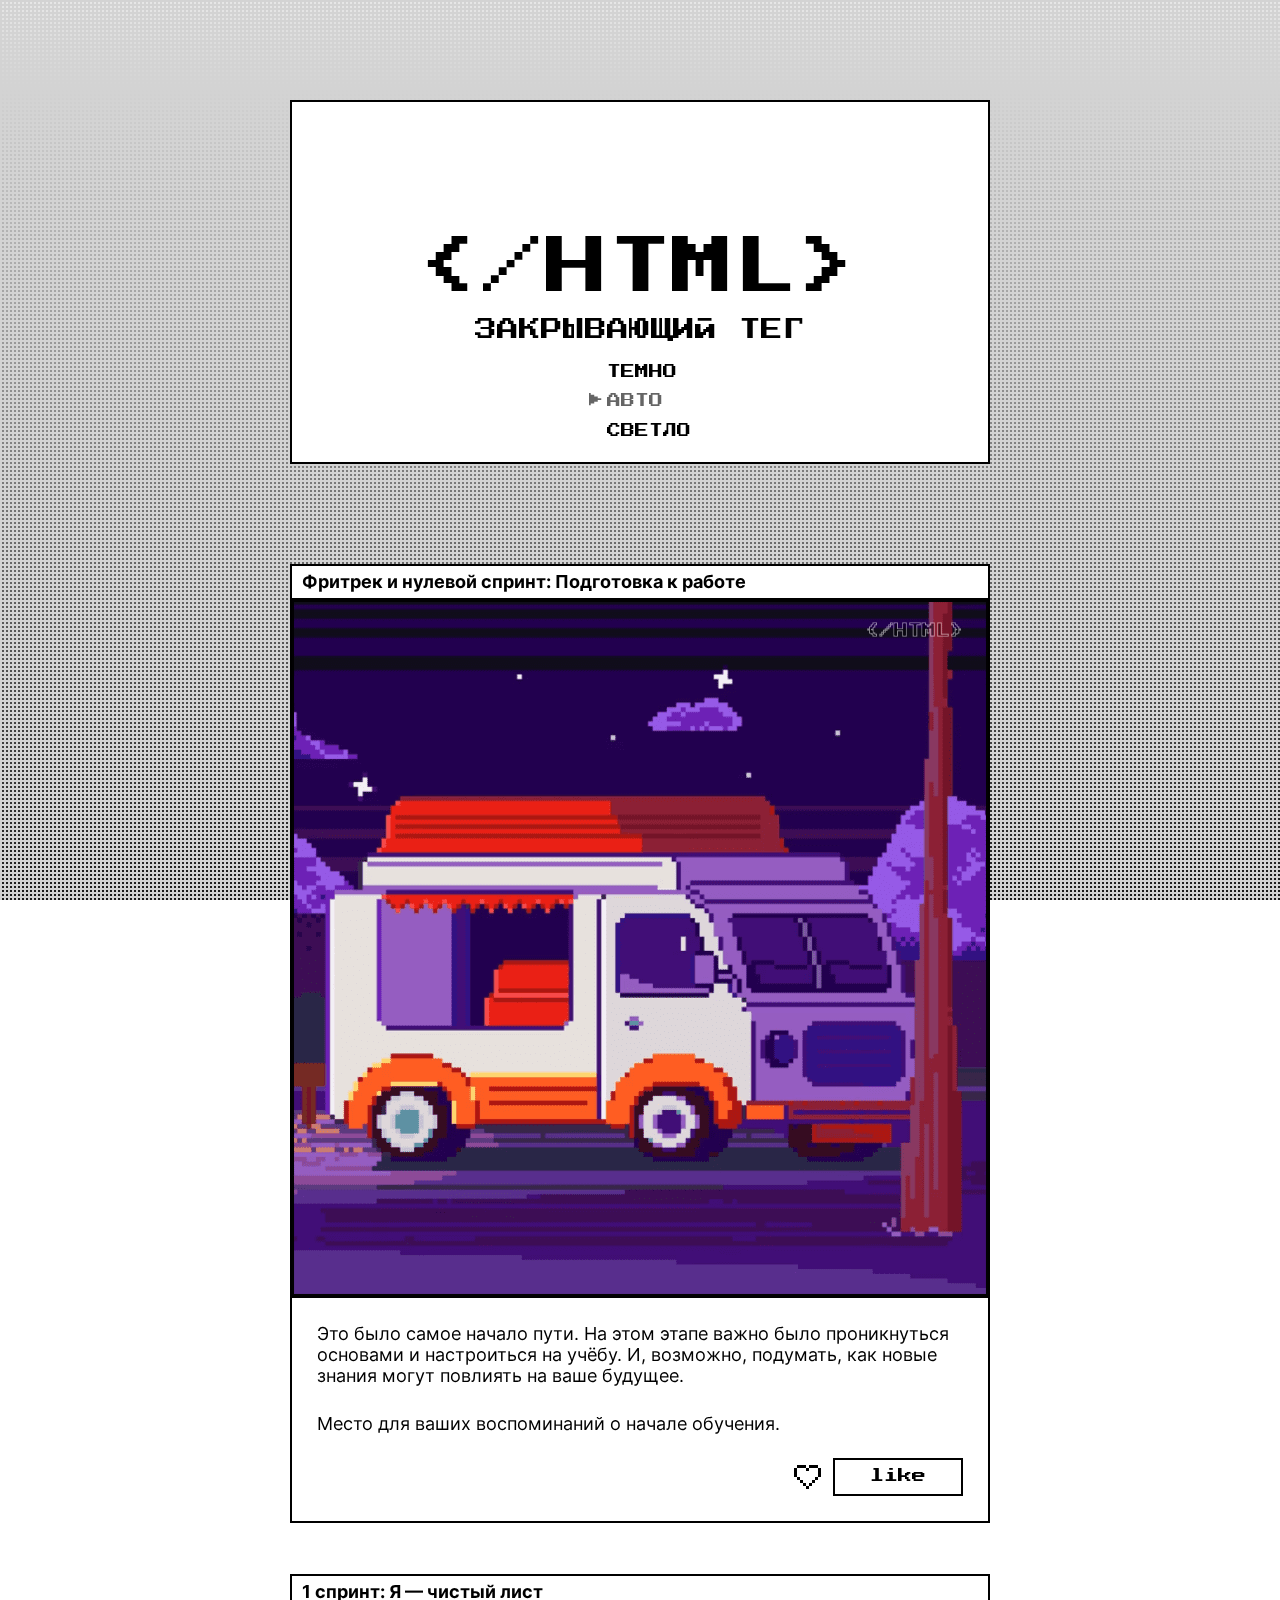
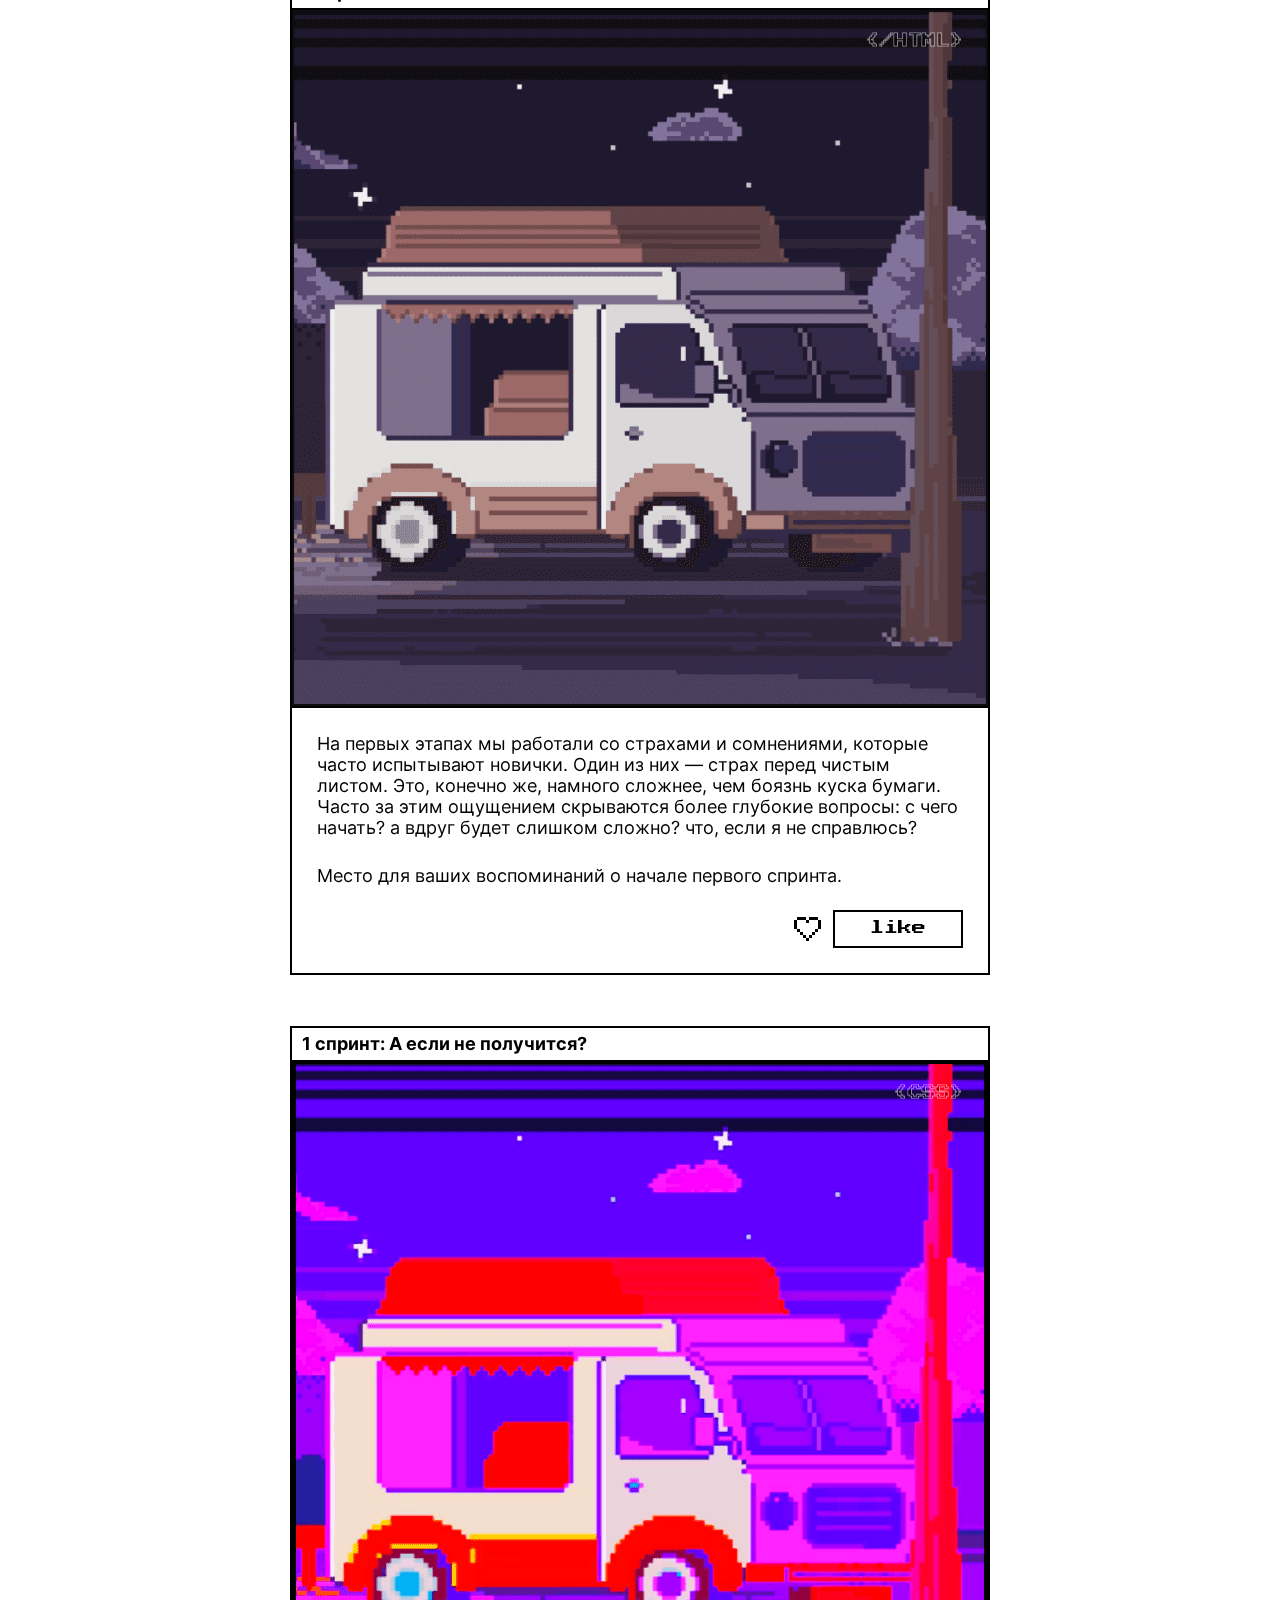
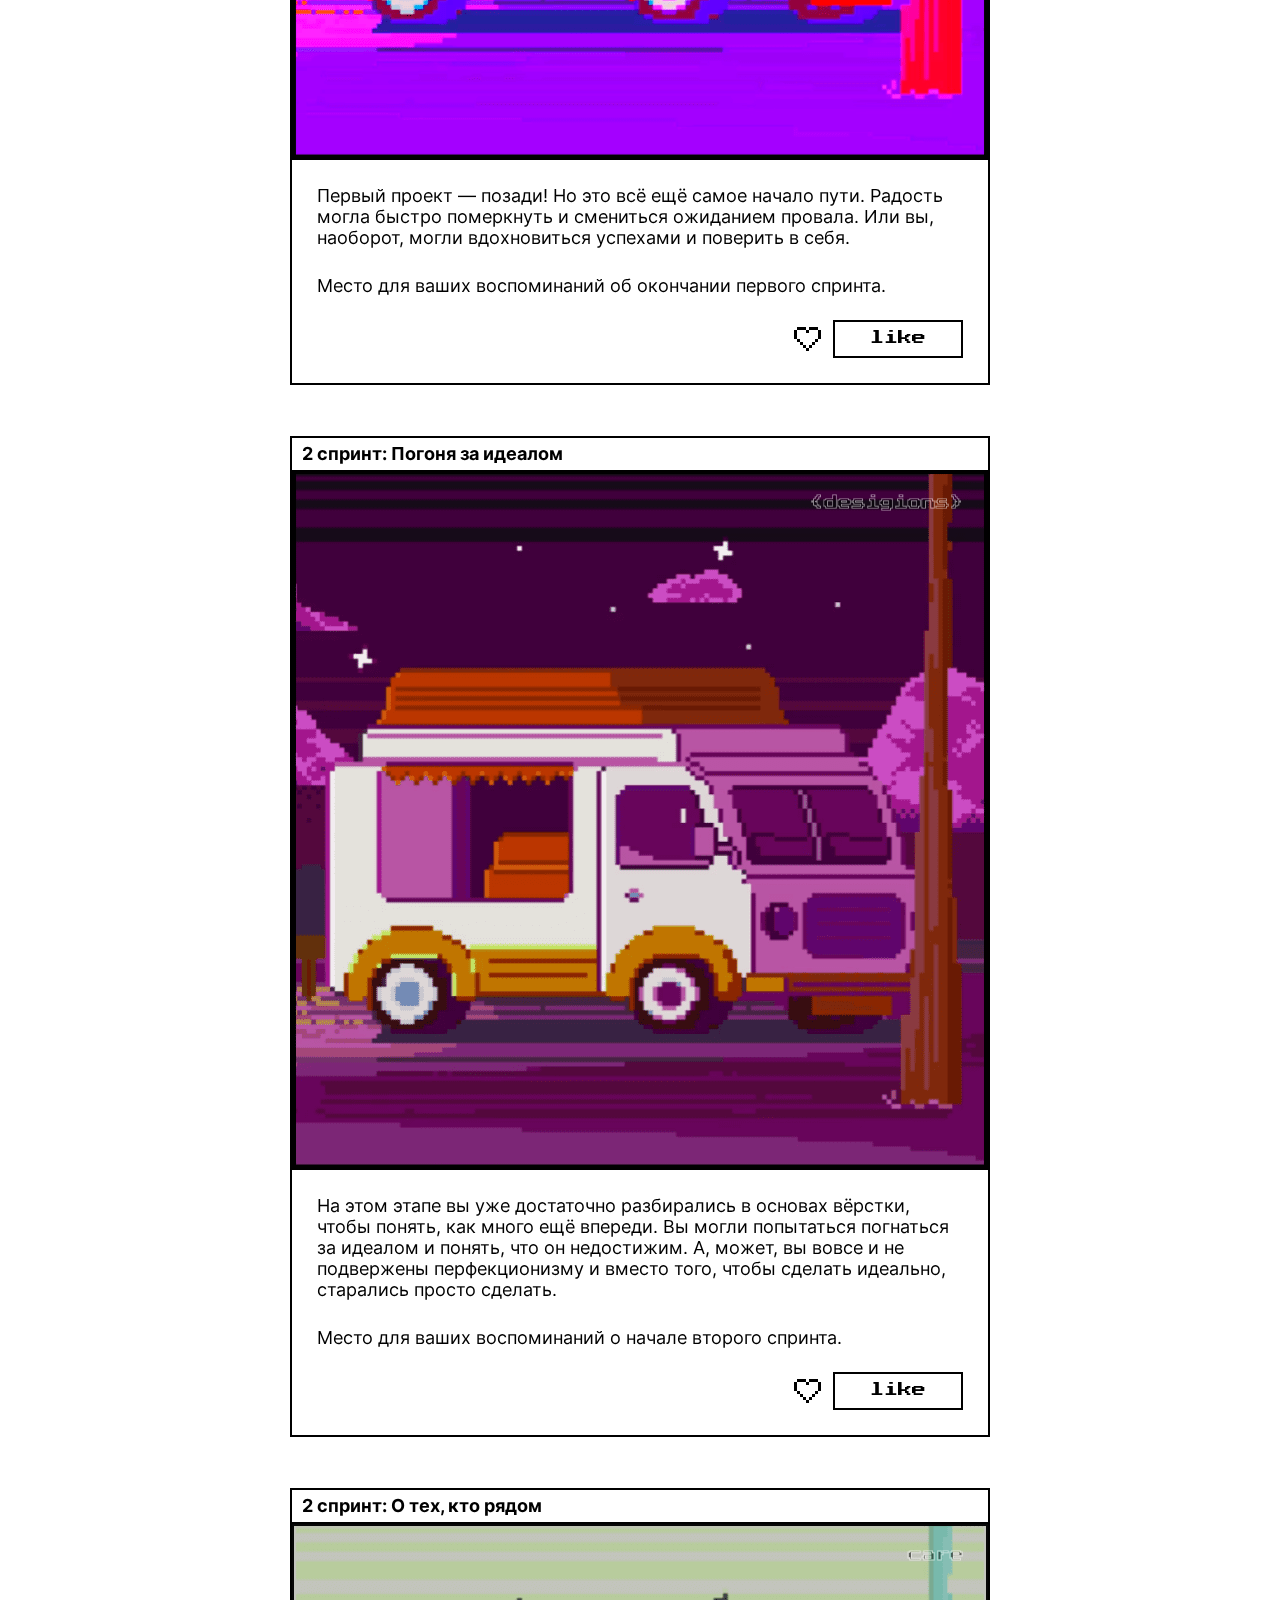
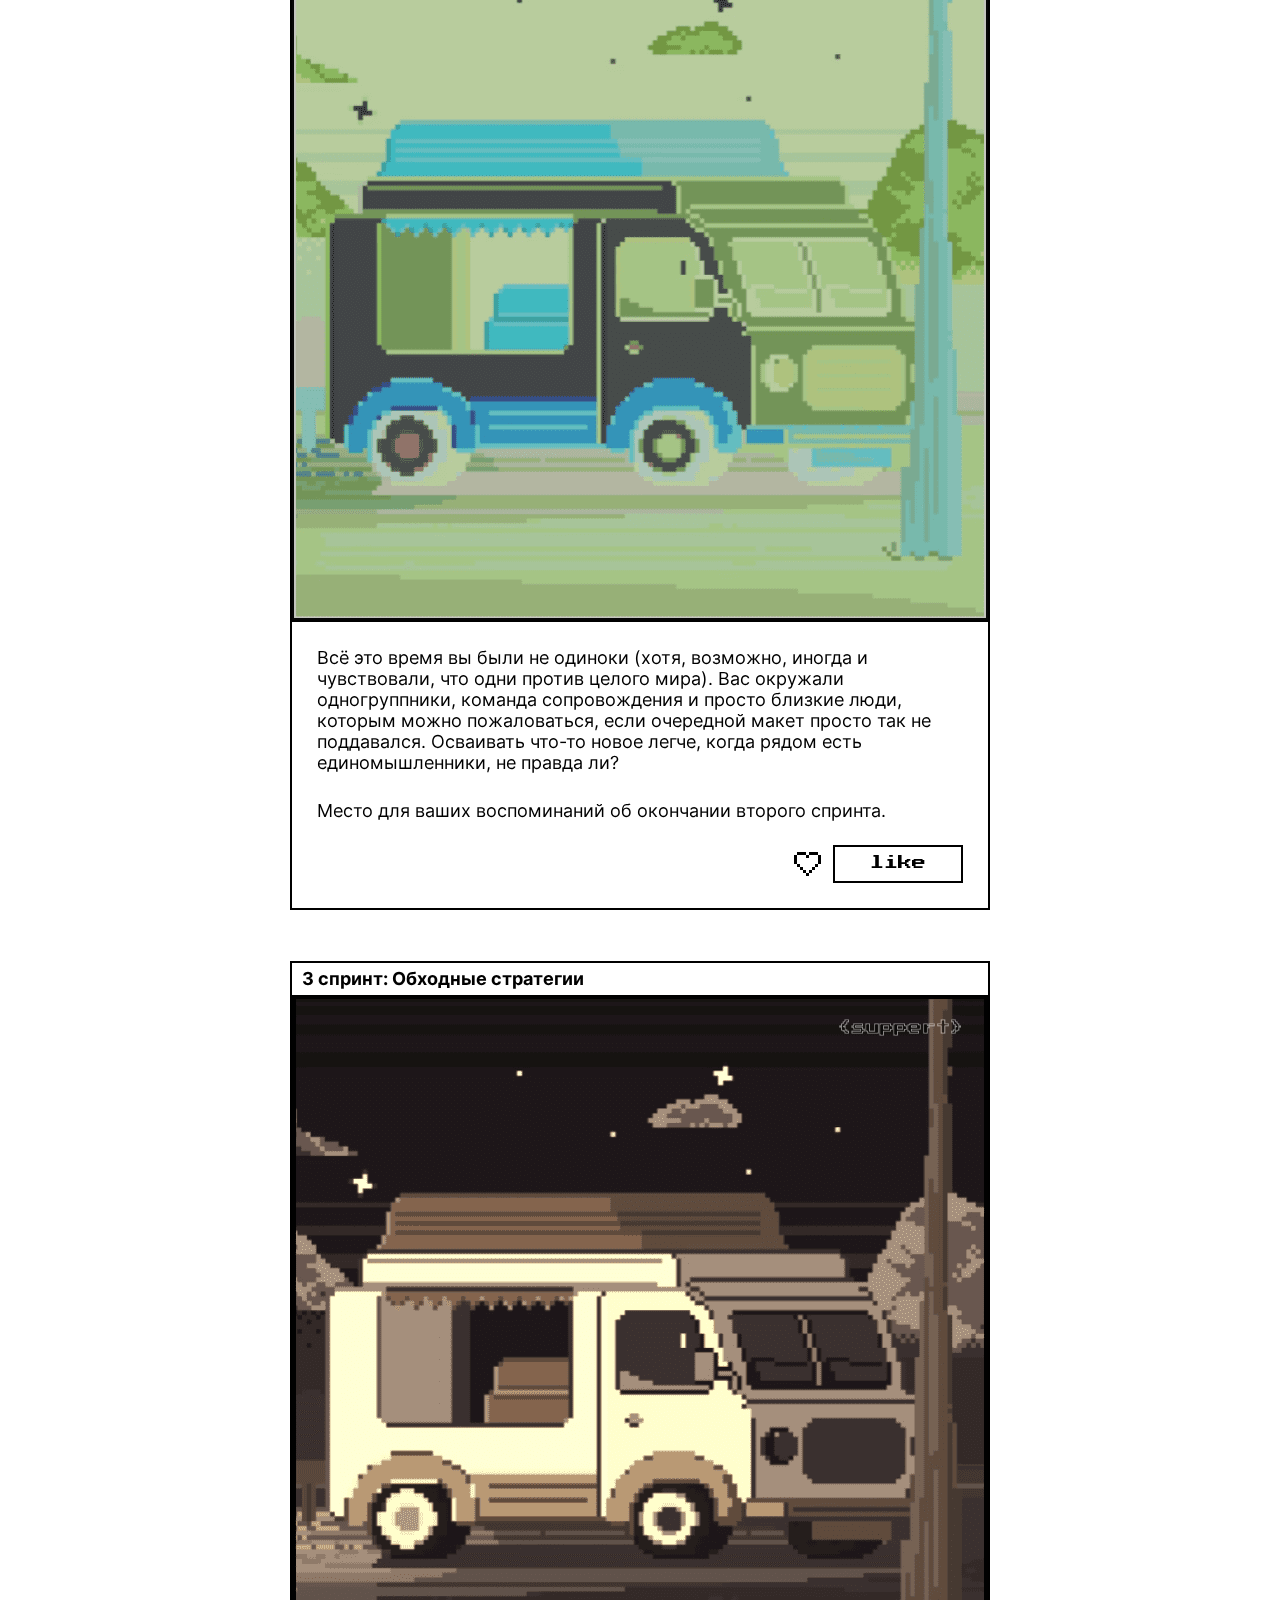
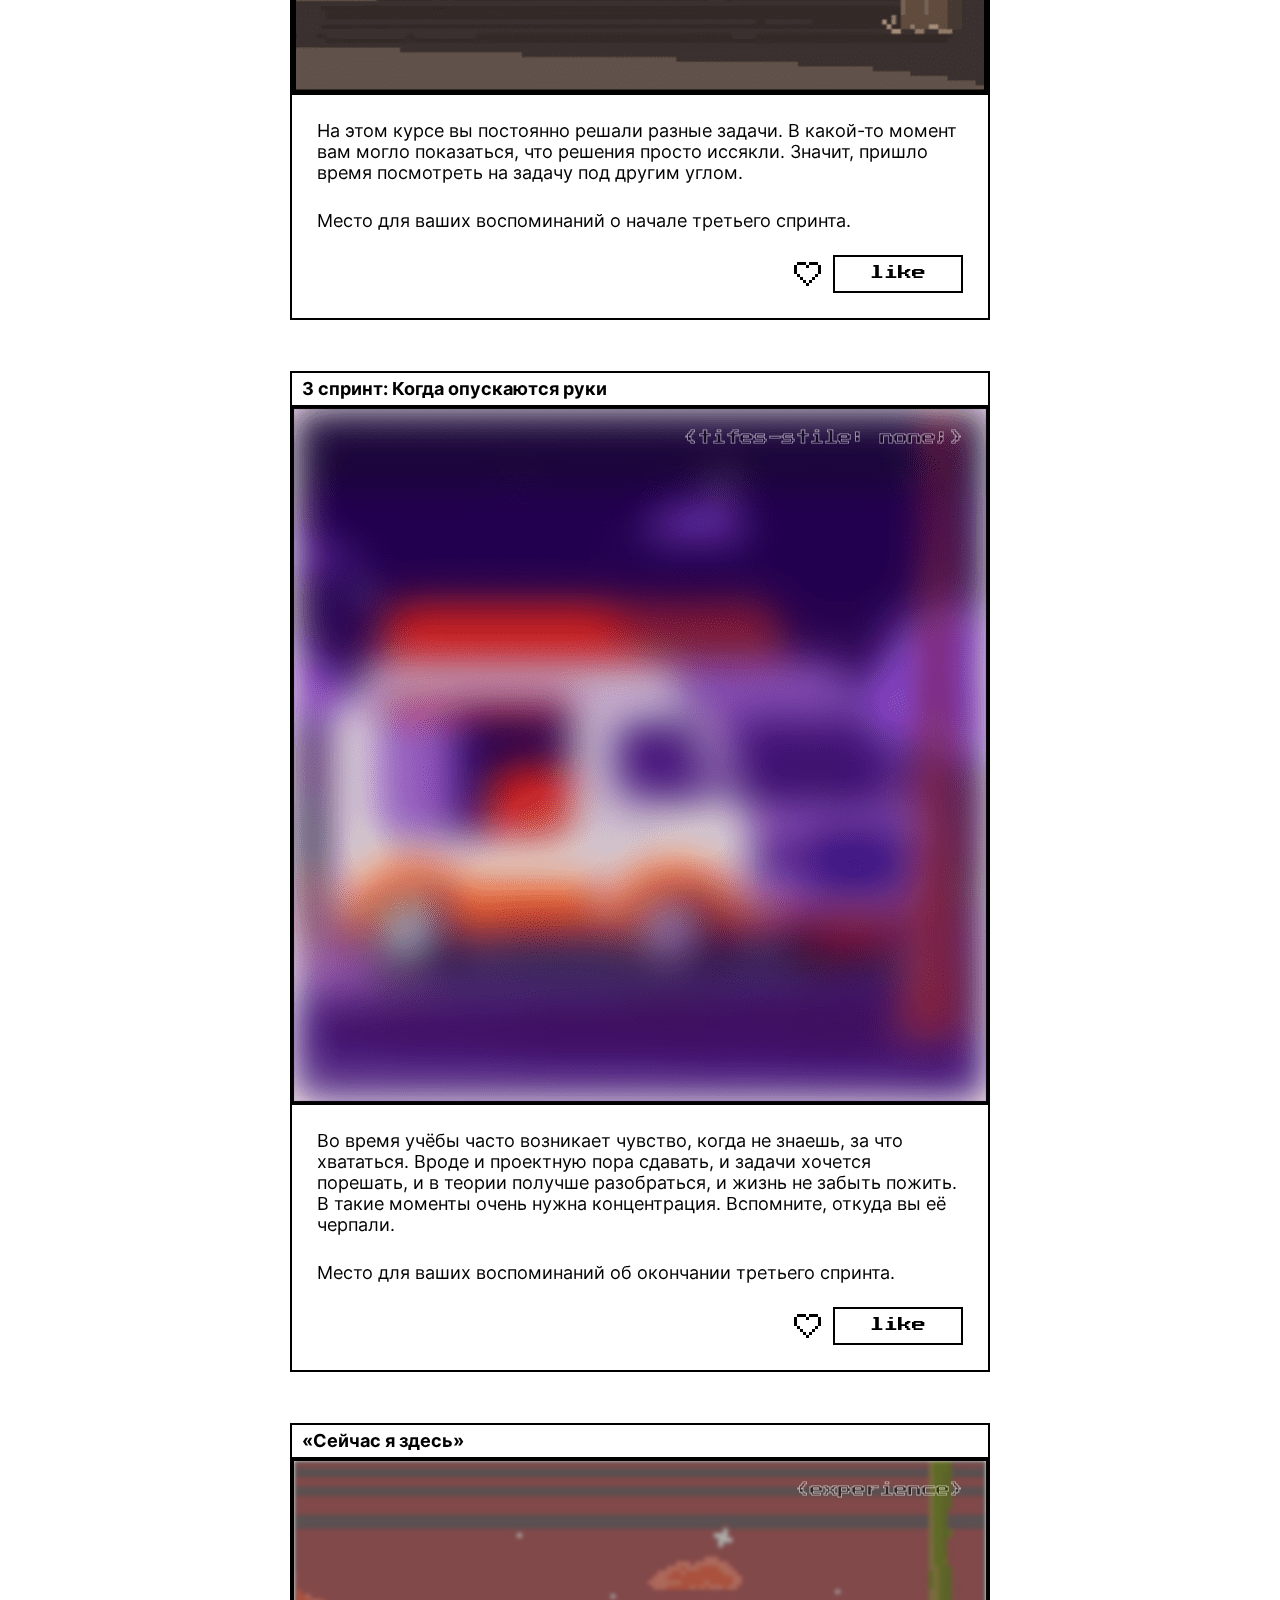
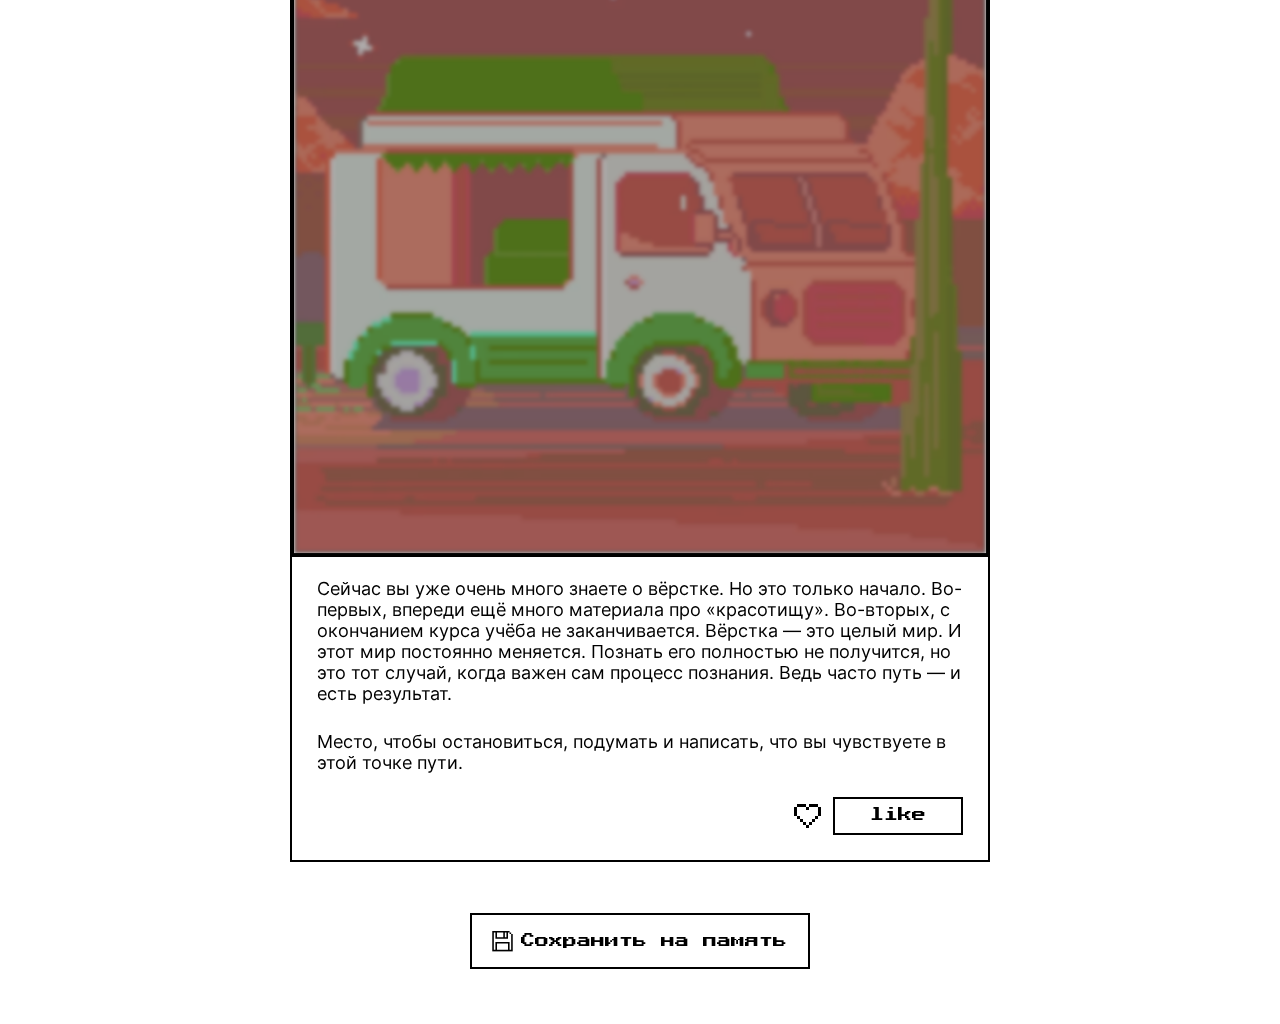
<file: index.html>
<!DOCTYPE html>
<html lang="ru">
<head>
  <meta charset="UTF-8">
  <meta name="viewport" content="width=device-width, initial-scale=1.0">
  <title>Закрывающий тег</title>
  <link rel="icon" href="./favicon.ico" sizes="any">
  <link rel="icon" href="./images/favicon.svg" type="image/svg+xml">
  <link rel="apple-touch-icon" href="./images/favicon180.png">
  <link rel="stylesheet" href="./fonts/fonts.css">
  <link rel="stylesheet" href="./styles/variables.css">
  <link rel="stylesheet" href="./styles/globals.css">
  <link rel="stylesheet" href="./styles/style.css">
  <link rel="stylesheet" href="./styles/animations.css">
  <link rel="stylesheet" href="./styles/themes.css">
  <script src="./scripts/set-theme.js"></script>
</head>
<body class="page">
<header class="header">
  <div class="decoration-title">&lt;/HTML&gt;</div>
  <h1 class="header__title">закрывающий тег</h1>
  <nav class="theme-menu header__theme-menu">
    <!-- Не меняйте разметку этого списка, иначе скрипты перестанут работать -->
    <ul class="theme-menu__list">
      <li class="theme-menu__item">
        <button type="button" data-theme="dark" class="theme-menu__button" aria-label="Темно">
          Темно
        </button>
      </li>
      <li class="theme-menu__item">
        <button
          type="button"
          data-theme="auto"
          disabled
          class="theme-menu__button"
          aria-label="Авто"
        >
          Авто
        </button>
      </li>
      <li class="theme-menu__item">
        <button type="button" data-theme="light" class="theme-menu__button" aria-label="Светло">
          Светло
        </button>
      </li>
    </ul>
  </nav>
</header>
<main>
  <section class="section preparation">
    <h2 class="section__title">Фритрек и нулевой спринт: Подготовка к работе</h2>
    <figure class="image-container">
      <img class="image section__image" src="./images/preparation.png" alt="Подготовка к работе">
      <figcaption class="image-watermark"> &lt;/HTML&gt;</figcaption>
    </figure>
    <div class="section__content"><p>Это было самое начало пути. На этом этапе важно было проникнуться
      основами и настроиться на учёбу. И, возможно, подумать,
      как новые знания могут повлиять на ваше будущее.</p>
      <p>Место для ваших воспоминаний о начале обучения.</p>

    </div>
    <div class="section__like">
      <button class="card__icon-button" type="button" aria-label="Like">
        <svg class="like-icon" width="39" height="36" fill="none" aria-hidden="true" xmlns="http://www.w3.org/2000/svg">
          <g class="heart">
            <path class="contour" d="M12 6H9V9H12V6ZM15 6H12V9H15V6ZM9 9H6V12H9V9ZM9 12H6V15H9V12ZM9
                15H6V18H9V15ZM18 6H15V9H18V6ZM12 18H9V21H12V18ZM15 21H12V24H15V21ZM18 24H15V27H18V24ZM27
                6H30V9H27V6ZM24 6H27V9H24V6ZM30 9H33V12H30V9ZM30 12H33V15H30V12ZM30 15H33V18H30V15ZM21
                6H24V9H21V6ZM27 18H30V21H27V18ZM24 21H27V24H24V21ZM21 24H24V27H21V24ZM21 27H18V30H21V27ZM21
                9H18V12H21V9Z" fill="var(--accent-color)"/>
            <path class="main-body" d="M12 9H9V12H12V9ZM15 12H12V15H15V12ZM18 9H15V12H18V9ZM12
                15H9V18H12V15ZM15 15H12V18H15V15ZM15 18H12V21H15V18ZM18 12H15V15H18V12ZM18 21H15V24H18V21ZM18
                18H15V21H18V18ZM27 9H30V12H27V9ZM24 9H27V12H24V9ZM27 12H30V15H27V12ZM24 12H27V15H24V12ZM21
                9H24V12H21V9ZM27 15H30V18H27V15ZM24 15H27V18H24V15ZM24 18H27V21H24V18ZM21 12H24V15H21V12ZM21
                 21H24V24H21V21ZM21 18H24V21H21V18ZM21 21H18V24H21V21ZM21 24H18V27H21V24Z" fill="none"/>
            <path class="core" d="M18 15H15V18H18V15ZM21 15H24V18H21V15ZM21 15H18V18H21V15ZM21
                12H18V15H21V12ZM21 18H18V21H21V18Z" fill="none"/>
          </g>
          <path class="sparks" d="M36 13H39V16H36V13ZM27 27H30V30H27V27ZM18 33H21V36H18V33ZM9
              27H12V30H9V27ZM24 0H27V3H24V0ZM33 3H36V6H33V3ZM3 3H6V6H3V3ZM12 0H15V3H12V0ZM0 13H3V16H0V13Z"
                fill="red" opacity="0"/>

        </svg>
      </button>
      <button class="card__like-button" type="button" aria-label="Like">
        <span class="button__text">like</span>
      </button>
    </div>
  </section>
  <section class="section blank-sheet">
    <h2 class="section__title">1 спринт: Я — чистый лист</h2>
    <figure class="image-container">
      <img class="image section__image" src="./images/blank-sheet.png" alt="Я — чистый лист">
      <figcaption class="image-watermark"> &lt;/HTML&gt;</figcaption>
    </figure>
    <div class="section__content">
      <p>На первых этапах мы работали со страхами и сомнениями, которые часто испытывают новички.
        Один из них — страх перед чистым листом. Это, конечно же, намного сложнее, чем боязнь куска бумаги.
        Часто за этим ощущением скрываются более глубокие вопросы: с чего начать? а вдруг будет слишком сложно?
        что, если я не справлюсь?</p>
      <p>Место для ваших воспоминаний о начале первого спринта.</p>

    </div>
    <div class="section__like">
      <button class="card__icon-button" type="button" aria-label="Like">
        <svg class="like-icon" width="39" height="36" fill="none" aria-hidden="true" xmlns="http://www.w3.org/2000/svg">
          <g class="heart">
            <path class="contour" d="M12 6H9V9H12V6ZM15 6H12V9H15V6ZM9 9H6V12H9V9ZM9 12H6V15H9V12ZM9
                15H6V18H9V15ZM18 6H15V9H18V6ZM12 18H9V21H12V18ZM15 21H12V24H15V21ZM18 24H15V27H18V24ZM27
                6H30V9H27V6ZM24 6H27V9H24V6ZM30 9H33V12H30V9ZM30 12H33V15H30V12ZM30 15H33V18H30V15ZM21
                6H24V9H21V6ZM27 18H30V21H27V18ZM24 21H27V24H24V21ZM21 24H24V27H21V24ZM21 27H18V30H21V27ZM21
                9H18V12H21V9Z" fill="var(--accent-color)"/>
            <path class="main-body" d="M12 9H9V12H12V9ZM15 12H12V15H15V12ZM18 9H15V12H18V9ZM12
                15H9V18H12V15ZM15 15H12V18H15V15ZM15 18H12V21H15V18ZM18 12H15V15H18V12ZM18 21H15V24H18V21ZM18
                18H15V21H18V18ZM27 9H30V12H27V9ZM24 9H27V12H24V9ZM27 12H30V15H27V12ZM24 12H27V15H24V12ZM21
                9H24V12H21V9ZM27 15H30V18H27V15ZM24 15H27V18H24V15ZM24 18H27V21H24V18ZM21 12H24V15H21V12ZM21
                 21H24V24H21V21ZM21 18H24V21H21V18ZM21 21H18V24H21V21ZM21 24H18V27H21V24Z" fill="none"/>
            <path class="core" d="M18 15H15V18H18V15ZM21 15H24V18H21V15ZM21 15H18V18H21V15ZM21
                12H18V15H21V12ZM21 18H18V21H21V18Z" fill="none"/>
          </g>
          <path class="sparks" d="M36 13H39V16H36V13ZM27 27H30V30H27V27ZM18 33H21V36H18V33ZM9
              27H12V30H9V27ZM24 0H27V3H24V0ZM33 3H36V6H33V3ZM3 3H6V6H3V3ZM12 0H15V3H12V0ZM0 13H3V16H0V13Z"
                fill="red" opacity="0"/>

        </svg>
      </button>
      <button class="card__like-button" type="button" aria-label="Like">
        <span class="button__text">like</span>
      </button>
    </div>
  </section>
  <section class="section training">
    <h2 class="section__title">1 спринт: А если не получится?</h2>
    <figure class="image-container">
      <img class="image section__image" src="./images/training.png" alt="А если не получится?">
      <figcaption class="image-watermark">&#60;CSS&#62;</figcaption>
    </figure>
    <div class="section__content">
      <p>Первый проект — позади! Но это всё ещё самое начало пути.
        Радость могла быстро померкнуть и смениться ожиданием провала. Или вы, наоборот, могли вдохновиться
        успехами и поверить в себя.</p>
      <p>Место для ваших воспоминаний об окончании первого спринта.</p>

    </div>
    <div class="section__like">
      <button class="card__icon-button" type="button" aria-label="Like">
        <svg class="like-icon" width="39" height="36" fill="none" aria-hidden="true" xmlns="http://www.w3.org/2000/svg">
          <g class="heart">
            <path class="contour" d="M12 6H9V9H12V6ZM15 6H12V9H15V6ZM9 9H6V12H9V9ZM9 12H6V15H9V12ZM9
                15H6V18H9V15ZM18 6H15V9H18V6ZM12 18H9V21H12V18ZM15 21H12V24H15V21ZM18 24H15V27H18V24ZM27
                6H30V9H27V6ZM24 6H27V9H24V6ZM30 9H33V12H30V9ZM30 12H33V15H30V12ZM30 15H33V18H30V15ZM21
                6H24V9H21V6ZM27 18H30V21H27V18ZM24 21H27V24H24V21ZM21 24H24V27H21V24ZM21 27H18V30H21V27ZM21
                9H18V12H21V9Z" fill="var(--accent-color)"/>
            <path class="main-body" d="M12 9H9V12H12V9ZM15 12H12V15H15V12ZM18 9H15V12H18V9ZM12
                15H9V18H12V15ZM15 15H12V18H15V15ZM15 18H12V21H15V18ZM18 12H15V15H18V12ZM18 21H15V24H18V21ZM18
                18H15V21H18V18ZM27 9H30V12H27V9ZM24 9H27V12H24V9ZM27 12H30V15H27V12ZM24 12H27V15H24V12ZM21
                9H24V12H21V9ZM27 15H30V18H27V15ZM24 15H27V18H24V15ZM24 18H27V21H24V18ZM21 12H24V15H21V12ZM21
                 21H24V24H21V21ZM21 18H24V21H21V18ZM21 21H18V24H21V21ZM21 24H18V27H21V24Z" fill="none"/>
            <path class="core" d="M18 15H15V18H18V15ZM21 15H24V18H21V15ZM21 15H18V18H21V15ZM21
                12H18V15H21V12ZM21 18H18V21H21V18Z" fill="none"/>
          </g>
          <path class="sparks" d="M36 13H39V16H36V13ZM27 27H30V30H27V27ZM18 33H21V36H18V33ZM9
              27H12V30H9V27ZM24 0H27V3H24V0ZM33 3H36V6H33V3ZM3 3H6V6H3V3ZM12 0H15V3H12V0ZM0 13H3V16H0V13Z"
                fill="red" opacity="0"/>

        </svg>
      </button>
      <button class="card__like-button" type="button" aria-label="Like">
        <span class="button__text">like</span>
      </button>
    </div>
  </section>
  <section class="section ideal">
    <h2 class="section__title">2 спринт: Погоня за идеалом</h2>
    <figure class="image-container">
      <img class="image section__image" src="./images/ideal.png" alt="Погоня за идеалом">
      <figcaption class="image-watermark"> &#60;desigions&#62;</figcaption>
    </figure>
    <div class="section__content"><p>На этом этапе вы уже достаточно разбирались в основах вёрстки,
      чтобы понять, как много ещё впереди. Вы могли попытаться погнаться за идеалом и понять, что он
      недостижим. А, может, вы вовсе и не подвержены перфекционизму и вместо того, чтобы сделать идеально,
      старались просто сделать.</p>
      <p>Место для ваших воспоминаний о начале второго спринта.</p>

    </div>
    <div class="section__like">
      <button class="card__icon-button" type="button" aria-label="Like">
        <svg class="like-icon" width="39" height="36" fill="none" aria-hidden="true" xmlns="http://www.w3.org/2000/svg">
          <g class="heart">
            <path class="contour" d="M12 6H9V9H12V6ZM15 6H12V9H15V6ZM9 9H6V12H9V9ZM9 12H6V15H9V12ZM9
                15H6V18H9V15ZM18 6H15V9H18V6ZM12 18H9V21H12V18ZM15 21H12V24H15V21ZM18 24H15V27H18V24ZM27
                6H30V9H27V6ZM24 6H27V9H24V6ZM30 9H33V12H30V9ZM30 12H33V15H30V12ZM30 15H33V18H30V15ZM21
                6H24V9H21V6ZM27 18H30V21H27V18ZM24 21H27V24H24V21ZM21 24H24V27H21V24ZM21 27H18V30H21V27ZM21
                9H18V12H21V9Z" fill="var(--accent-color)"/>
            <path class="main-body" d="M12 9H9V12H12V9ZM15 12H12V15H15V12ZM18 9H15V12H18V9ZM12
                15H9V18H12V15ZM15 15H12V18H15V15ZM15 18H12V21H15V18ZM18 12H15V15H18V12ZM18 21H15V24H18V21ZM18
                18H15V21H18V18ZM27 9H30V12H27V9ZM24 9H27V12H24V9ZM27 12H30V15H27V12ZM24 12H27V15H24V12ZM21
                9H24V12H21V9ZM27 15H30V18H27V15ZM24 15H27V18H24V15ZM24 18H27V21H24V18ZM21 12H24V15H21V12ZM21
                 21H24V24H21V21ZM21 18H24V21H21V18ZM21 21H18V24H21V21ZM21 24H18V27H21V24Z" fill="none"/>
            <path class="core" d="M18 15H15V18H18V15ZM21 15H24V18H21V15ZM21 15H18V18H21V15ZM21
                12H18V15H21V12ZM21 18H18V21H21V18Z" fill="none"/>
          </g>
          <path class="sparks" d="M36 13H39V16H36V13ZM27 27H30V30H27V27ZM18 33H21V36H18V33ZM9
              27H12V30H9V27ZM24 0H27V3H24V0ZM33 3H36V6H33V3ZM3 3H6V6H3V3ZM12 0H15V3H12V0ZM0 13H3V16H0V13Z"
                fill="red" opacity="0"/>

        </svg>
      </button>
      <button class="card__like-button" type="button" aria-label="Like">
        <span class="button__text">like</span>
      </button>
    </div>
  </section>
  <section class="section near">
    <h2 class="section__title">2 спринт: О тех, кто рядом</h2>
    <figure class="image-container">
      <img class="image section__image" src="./images/near.png" alt="О тех, кто рядом">
      <figcaption class="image-watermark">care</figcaption>
    </figure>
    <div class="section__content"><p>Всё это время вы были не одиноки (хотя, возможно, иногда и
      чувствовали, что одни против целого мира). Вас окружали одногруппники, команда сопровождения и
      просто близкие люди, которым можно пожаловаться, если очередной макет просто так не поддавался.
      Осваивать что-то новое легче, когда рядом есть единомышленники, не правда ли?</p>
      <p>Место для ваших воспоминаний об окончании второго спринта.</p>

    </div>
    <div class="section__like">
      <button class="card__icon-button" type="button" aria-label="Like">
        <svg class="like-icon" width="39" height="36" fill="none" aria-hidden="true" xmlns="http://www.w3.org/2000/svg">
          <g class="heart">
            <path class="contour" d="M12 6H9V9H12V6ZM15 6H12V9H15V6ZM9 9H6V12H9V9ZM9 12H6V15H9V12ZM9
                15H6V18H9V15ZM18 6H15V9H18V6ZM12 18H9V21H12V18ZM15 21H12V24H15V21ZM18 24H15V27H18V24ZM27
                6H30V9H27V6ZM24 6H27V9H24V6ZM30 9H33V12H30V9ZM30 12H33V15H30V12ZM30 15H33V18H30V15ZM21
                6H24V9H21V6ZM27 18H30V21H27V18ZM24 21H27V24H24V21ZM21 24H24V27H21V24ZM21 27H18V30H21V27ZM21
                9H18V12H21V9Z" fill="var(--accent-color)"/>
            <path class="main-body" d="M12 9H9V12H12V9ZM15 12H12V15H15V12ZM18 9H15V12H18V9ZM12
                15H9V18H12V15ZM15 15H12V18H15V15ZM15 18H12V21H15V18ZM18 12H15V15H18V12ZM18 21H15V24H18V21ZM18
                18H15V21H18V18ZM27 9H30V12H27V9ZM24 9H27V12H24V9ZM27 12H30V15H27V12ZM24 12H27V15H24V12ZM21
                9H24V12H21V9ZM27 15H30V18H27V15ZM24 15H27V18H24V15ZM24 18H27V21H24V18ZM21 12H24V15H21V12ZM21
                 21H24V24H21V21ZM21 18H24V21H21V18ZM21 21H18V24H21V21ZM21 24H18V27H21V24Z" fill="none"/>
            <path class="core" d="M18 15H15V18H18V15ZM21 15H24V18H21V15ZM21 15H18V18H21V15ZM21
                12H18V15H21V12ZM21 18H18V21H21V18Z" fill="none"/>
          </g>
          <path class="sparks" d="M36 13H39V16H36V13ZM27 27H30V30H27V27ZM18 33H21V36H18V33ZM9
              27H12V30H9V27ZM24 0H27V3H24V0ZM33 3H36V6H33V3ZM3 3H6V6H3V3ZM12 0H15V3H12V0ZM0 13H3V16H0V13Z"
                fill="red" opacity="0"/>

        </svg>
      </button>
      <button class="card__like-button" type="button" aria-label="Like">
        <span class="button__text">like</span>
      </button>
    </div>
  </section>
  <section class="section strategy">
    <h2 class="section__title">3 спринт: Обходные стратегии</h2>
    <figure class="image-container">
      <img class="image section__image" src="./images/strategy.png" alt="Обходные стратегии">
      <figcaption class="image-watermark"> &#60;suppert&#62;</figcaption>
    </figure>
    <div class="section__content"><p>На этом курсе вы постоянно решали разные задачи.
      В какой-то момент вам могло показаться, что решения просто иссякли. Значит,
      пришло время посмотреть на задачу под другим углом.</p>
      <p>Место для ваших воспоминаний о начале третьего спринта.</p>

    </div>
    <div class="section__like">
      <button class="card__icon-button" type="button" aria-label="Like">
        <svg class="like-icon" width="39" height="36" fill="none" aria-hidden="true" xmlns="http://www.w3.org/2000/svg">
          <g class="heart">
            <path class="contour" d="M12 6H9V9H12V6ZM15 6H12V9H15V6ZM9 9H6V12H9V9ZM9 12H6V15H9V12ZM9
                15H6V18H9V15ZM18 6H15V9H18V6ZM12 18H9V21H12V18ZM15 21H12V24H15V21ZM18 24H15V27H18V24ZM27
                6H30V9H27V6ZM24 6H27V9H24V6ZM30 9H33V12H30V9ZM30 12H33V15H30V12ZM30 15H33V18H30V15ZM21
                6H24V9H21V6ZM27 18H30V21H27V18ZM24 21H27V24H24V21ZM21 24H24V27H21V24ZM21 27H18V30H21V27ZM21
                9H18V12H21V9Z" fill="var(--accent-color)"/>
            <path class="main-body" d="M12 9H9V12H12V9ZM15 12H12V15H15V12ZM18 9H15V12H18V9ZM12
                15H9V18H12V15ZM15 15H12V18H15V15ZM15 18H12V21H15V18ZM18 12H15V15H18V12ZM18 21H15V24H18V21ZM18
                18H15V21H18V18ZM27 9H30V12H27V9ZM24 9H27V12H24V9ZM27 12H30V15H27V12ZM24 12H27V15H24V12ZM21
                9H24V12H21V9ZM27 15H30V18H27V15ZM24 15H27V18H24V15ZM24 18H27V21H24V18ZM21 12H24V15H21V12ZM21
                 21H24V24H21V21ZM21 18H24V21H21V18ZM21 21H18V24H21V21ZM21 24H18V27H21V24Z" fill="none"/>
            <path class="core" d="M18 15H15V18H18V15ZM21 15H24V18H21V15ZM21 15H18V18H21V15ZM21
                12H18V15H21V12ZM21 18H18V21H21V18Z" fill="none"/>
          </g>
          <path class="sparks" d="M36 13H39V16H36V13ZM27 27H30V30H27V27ZM18 33H21V36H18V33ZM9
              27H12V30H9V27ZM24 0H27V3H24V0ZM33 3H36V6H33V3ZM3 3H6V6H3V3ZM12 0H15V3H12V0ZM0 13H3V16H0V13Z"
                fill="red" opacity="0"/>

        </svg>
      </button>
      <button class="card__like-button" type="button" aria-label="Like">
        <span class="button__text">like</span>
      </button>
    </div>
  </section>
  <section class="section hands">
    <h2 class="section__title">3 спринт: Когда опускаются руки</h2>
    <figure class="image-container">
      <img class="image section__image" src="./images/hands.png" alt="Когда опускаются руки">
      <figcaption class="image-watermark"> &#60;tifes-stile: none;&#62;</figcaption>
    </figure>
    <div class="section__content"><p>Во время учёбы часто возникает чувство, когда не знаешь,
      за что хвататься. Вроде и проектную пора сдавать, и задачи хочется порешать, и в теории получше
      разобраться, и жизнь не забыть пожить. В такие моменты очень нужна концентрация. Вспомните,
      откуда вы её черпали.</p>
      <p>Место для ваших воспоминаний об окончании третьего спринта.</p>

    </div>
    <div class="section__like">
      <button class="card__icon-button" type="button" aria-label="Like">
        <svg class="like-icon" width="39" height="36" fill="none" aria-hidden="true" xmlns="http://www.w3.org/2000/svg">
          <g class="heart">
            <path class="contour" d="M12 6H9V9H12V6ZM15 6H12V9H15V6ZM9 9H6V12H9V9ZM9 12H6V15H9V12ZM9
                15H6V18H9V15ZM18 6H15V9H18V6ZM12 18H9V21H12V18ZM15 21H12V24H15V21ZM18 24H15V27H18V24ZM27
                6H30V9H27V6ZM24 6H27V9H24V6ZM30 9H33V12H30V9ZM30 12H33V15H30V12ZM30 15H33V18H30V15ZM21
                6H24V9H21V6ZM27 18H30V21H27V18ZM24 21H27V24H24V21ZM21 24H24V27H21V24ZM21 27H18V30H21V27ZM21
                9H18V12H21V9Z" fill="var(--accent-color)"/>
            <path class="main-body" d="M12 9H9V12H12V9ZM15 12H12V15H15V12ZM18 9H15V12H18V9ZM12
                15H9V18H12V15ZM15 15H12V18H15V15ZM15 18H12V21H15V18ZM18 12H15V15H18V12ZM18 21H15V24H18V21ZM18
                18H15V21H18V18ZM27 9H30V12H27V9ZM24 9H27V12H24V9ZM27 12H30V15H27V12ZM24 12H27V15H24V12ZM21
                9H24V12H21V9ZM27 15H30V18H27V15ZM24 15H27V18H24V15ZM24 18H27V21H24V18ZM21 12H24V15H21V12ZM21
                 21H24V24H21V21ZM21 18H24V21H21V18ZM21 21H18V24H21V21ZM21 24H18V27H21V24Z" fill="none"/>
            <path class="core" d="M18 15H15V18H18V15ZM21 15H24V18H21V15ZM21 15H18V18H21V15ZM21
                12H18V15H21V12ZM21 18H18V21H21V18Z" fill="none"/>
          </g>
          <path class="sparks" d="M36 13H39V16H36V13ZM27 27H30V30H27V27ZM18 33H21V36H18V33ZM9
              27H12V30H9V27ZM24 0H27V3H24V0ZM33 3H36V6H33V3ZM3 3H6V6H3V3ZM12 0H15V3H12V0ZM0 13H3V16H0V13Z"
                fill="red" opacity="0"/>

        </svg>
      </button>
      <button class="card__like-button" type="button" aria-label="Like">
        <span class="button__text">like</span>
      </button>
    </div>
  </section>
  <section class="section now">
    <h2 class="section__title">«Сейчас я здесь»</h2>
    <figure class="image-container">
      <img class="image section__image" src="./images/now.png" alt="Сейчас я здесь">
      <figcaption class="image-watermark"> &#60;experience&#62;</figcaption>
    </figure>
    <div class="section__content">
      <p>Сейчас вы уже очень много знаете о вёрстке. Но это только начало.
        Во-первых, впереди ещё много материала про «красотищу». Во-вторых, с окончанием курса учёба не
        заканчивается. Вёрстка — это целый мир. И этот мир постоянно меняется. Познать его полностью не
        получится, но это тот случай, когда важен сам процесс познания. Ведь часто путь — и есть результат.</p>
      <p>Место, чтобы остановиться, подумать и написать, что вы чувствуете в этой точке пути.</p>

    </div>
    <div class="section__like">
      <button class="card__icon-button" type="button" aria-label="Like">
        <svg class="like-icon" width="39" height="36" fill="none" aria-hidden="true" xmlns="http://www.w3.org/2000/svg">
          <g class="heart">
            <path class="contour" d="M12 6H9V9H12V6ZM15 6H12V9H15V6ZM9 9H6V12H9V9ZM9 12H6V15H9V12ZM9
                15H6V18H9V15ZM18 6H15V9H18V6ZM12 18H9V21H12V18ZM15 21H12V24H15V21ZM18 24H15V27H18V24ZM27
                6H30V9H27V6ZM24 6H27V9H24V6ZM30 9H33V12H30V9ZM30 12H33V15H30V12ZM30 15H33V18H30V15ZM21
                6H24V9H21V6ZM27 18H30V21H27V18ZM24 21H27V24H24V21ZM21 24H24V27H21V24ZM21 27H18V30H21V27ZM21
                9H18V12H21V9Z" fill="var(--accent-color)"/>
            <path class="main-body" d="M12 9H9V12H12V9ZM15 12H12V15H15V12ZM18 9H15V12H18V9ZM12
                15H9V18H12V15ZM15 15H12V18H15V15ZM15 18H12V21H15V18ZM18 12H15V15H18V12ZM18 21H15V24H18V21ZM18
                18H15V21H18V18ZM27 9H30V12H27V9ZM24 9H27V12H24V9ZM27 12H30V15H27V12ZM24 12H27V15H24V12ZM21
                9H24V12H21V9ZM27 15H30V18H27V15ZM24 15H27V18H24V15ZM24 18H27V21H24V18ZM21 12H24V15H21V12ZM21
                 21H24V24H21V21ZM21 18H24V21H21V18ZM21 21H18V24H21V21ZM21 24H18V27H21V24Z" fill="none"/>
            <path class="core" d="M18 15H15V18H18V15ZM21 15H24V18H21V15ZM21 15H18V18H21V15ZM21
                12H18V15H21V12ZM21 18H18V21H21V18Z" fill="none"/>
          </g>
          <path class="sparks" d="M36 13H39V16H36V13ZM27 27H30V30H27V27ZM18 33H21V36H18V33ZM9
              27H12V30H9V27ZM24 0H27V3H24V0ZM33 3H36V6H33V3ZM3 3H6V6H3V3ZM12 0H15V3H12V0ZM0 13H3V16H0V13Z"
                fill="red" opacity="0"/>

        </svg>
      </button>
      <button class="card__like-button" type="button" aria-label="Like">
        <span class="button__text">like</span>
      </button>
    </div>
  </section>
</main>
<footer class="footer">
  <button class="footer-button open-modal-button" type="button" aria-label="Like">
    <svg class="footer-image-min" xmlns="http://www.w3.org/2000/svg" fill="none" viewBox="0 0 40 40">
      <use href="./images/floppy.svg#floppy" class="icon-floppy"></use>
    </svg>
    <span class="button__text">Сохранить на память</span>
  </button>
  <dialog class="dialog modal">
    <div class="footer-content">
      <svg viewBox="0 0 40 40" class="footer-image-max">
        <use href="./images/floppy.svg#floppy" class="icon-floppy"></use>
      </svg>
      <h3>Вставьте дискету, чтобы продолжить</h3>
    </div>
    <button class="close-modal-button" type="button" aria-label="ок">
      <span class="button__text"> ок</span>
    </button>
  </dialog>

</footer>
<script src="./scripts/like.js"></script>
<script>
  const openModal = document.querySelector('.open-modal-button');
  const closeModal = document.querySelector('.close-modal-button');
  const modal = document.querySelector('.modal');

  openModal.addEventListener('click', () => {
    modal.showModal()
  })
  closeModal.addEventListener('click', () => {
    modal.close()
  })
</script>
</body>
</html>
</file>
<file: fonts/fonts.css>
@font-face {
  font-family: Inter;
  src: url(./Inter-Variable.woff2) format('woff2 supports variations'),
  url(./Inter-Variable.woff2) format('woff2-variations');
  font-weight: 400 700;
  font-style: normal;
}


@font-face {
  font-family: PressStart2P;
  src: url(./PressStart2P-Regular.woff) format('woff');
}
</file>
<file: styles/variables.css>
/* В этом файле будут храниться все значения переменных в исходном состоянии, а так же их изменения в зависимости от ширины устройства */
:root {
  --color-black: #000000;
  --color-green: #00CC14;
  --color-white: #ffffff;
  --color-red: #ff0000;
  --main-font: Inter, sans-serif;
  --accent-font: PressStart2P, sans-serif;
  --bold-text: 700;
  --regular-text: 400;
  --page-background-color: var(--color-white);
  --page-background-image: repeating-linear-gradient(#d3d3d3 0 2px, transparent 2px 4px), repeating-linear-gradient(90deg, #d3d3d3 0 2px, transparent 2px 4px), linear-gradient(#e7e7e7 .01%, #1a1a1a);
  --accent-color: var(--color-black);
  --button-text-color: var(--color-white);
  --floppy-button: var(--color-white);
  --box-shadow: var(--color-black);
  --color--state-start--icon-like--main-body: var(--color-black);
  --color--state-start--icon-like--core: var(--color-black);
  --color--state-start--icon-like--initial: var(--color-black);
  --color--state-end--icon-like--main-body: var(--color-red);
  --color--state-end--icon-like--core: var(--color-red);
}
</file>
<file: styles/globals.css>
/* В этом файле уже написаны некоторые базовые стили, которые сбрасывают или преобразуют дефольное браузерное поведение.
Здесь же лежит утилитарный класс visually-hidden на случай, если нужно скрыть какой-то элемент, но оставить доступным для скринридера.
Вы можете изменять этот файл или дополнять. Но скорее всего, вам это не потребуется. */

*{
  letter-spacing: 0;
}

*,
*::after,
*::before {
  box-sizing: border-box;
}

body {
  margin: 0;
}

h1,
h2,
h3,
h4,
h5,
h6,
p,
ul,
ol,
li {
  margin: 0;
  padding: 0;
}

a {
  color: inherit;
}

button,
input {
  color: currentColor;
  font-family: inherit;
  font-size: inherit;
}


ul,
ol {
  list-style: none;
}

.visually-hidden {
  position: absolute;
  inline-size: 1px;
  block-size: 1px;
  overflow: hidden;
  clip: rect(0, 0, 0, 0);
  clip-path: inset(50%);
  white-space: nowrap;
}

h2 {
  font-size: 18px;
  font-weight: 700;
}

p {
  margin: 0;
}

h3 {
  font-family: var(--accent-font);
  font-weight: 400;
  font-size: 14px;
  line-height: 21px;
  text-transform: uppercase;
}

figure{
  margin: 0;
}
</file>
<file: styles/style.css>
/* Здесь вы напишете основную часть стилей страницы.

Будьте внимательны! Для корректной работы скриптов на этом сайте нужно, чтобы в HTML некоторые классы были названы особым образом:
✦ theme-dark — класс тёмной темы
✦ theme-light — класс светлой темы
✦ like-icon — для svg-иконки анимированного сердца
✦ card__like-button — для кнопки Like рядом с иконкой
✦ card__icon-button — для кнопки, оборачивающей иконку
✦ card__icon-button — для кнопки, оборачивающей иконку
✦ is-liked — для обозначения состояния лайкнутой иконки в виде сердца
✦ button__text — для обозначения текстового элемента внутри кнопки

Кроме этого, не меняйте HTML переключателя тем. Его разметка также гарантирует работу своего скрипта.

*/

.page {
  font-family: var(--main-font);
  font-variation-settings: 'wght' var(--regular-text);
  font-size: 18px;
  max-inline-size: 700px;
  min-block-size: 100%;
  margin: 0 auto;
  background-image: var(--page-background-image);
  background-attachment: fixed;
  background-size: cover;
  letter-spacing: 0.6px;
  color: var(--accent-color)
}

.dialog {
  color: var(--accent-color);
}

.header {
  margin: 100px 0;
  display: flex;
  flex-direction: column;
  justify-content: end;
  align-items: center;
  border: solid 2px var(--accent-color);
  font-family: var(--accent-font);
  text-transform: uppercase;
  background-color: var(--page-background-color);
  padding: 12px;
}

.header__title {
  font-size: clamp(0.875rem, 0.677rem + 0.85vw, 1.438rem);
  font-weight: 400;
  padding-top: 20px;
}


.theme-menu__list {
  font-size: 14px;
  padding-top: 18px;
  padding-bottom: 3px;
}

.theme-menu__list .theme-menu__item {
  margin-left: 18px;
  cursor: pointer;
}

.theme-menu__button {
  border: none;
  background-color: transparent;
  cursor: pointer;
  font-size: 14px;
  line-height: 1.8;
  text-transform: uppercase;
  transition: opacity 0.3s;
}

.theme-menu__button:hover {
  opacity: 0.6;
}

.theme-menu__button:focus-visible {
  outline: none;
  opacity: 0.6;
  text-decoration: underline;
}

.theme-menu__button[disabled] {
  position: relative;
  opacity: 0.6;
}

.theme-menu__button[disabled]::before {
  content: '▶';
  display: inline-block;
  position: absolute;
  top: 0;
  left: -12px;
}

.theme-menu__button:after {
  content: '';
  display: block;
  transform: scaleX(0);
  transform-origin: 0;
  height: 2px;
  background-color: var(--accent-color);
  opacity: 0.6;
  transition: transform 0.3s;
}


.section__title {
  line-height: 2rem;
  font-variation-settings: 'wght' var(--bold-text);
  padding: 0 10px;
  border-bottom: 2px solid var(--accent-color);
}

.section {
  margin-bottom: 51px;
  background-color: var(--page-background-color);
  border: solid 2px var(--accent-color);
}

.section__content {
  padding: 25px 25px 22px;
  line-height: 21px;
}

.section__content p:not(:last-child) {
  margin-bottom: 27px;
}

.image-container {
  position: relative;
  display: flex;
  color: var(--page-background-color);
  border-bottom: 2px solid var(--accent-color);
}

.section__image {
  inline-size: 100%;
}

.section.now .section__content {
  padding-top: 21px;
}

.image-watermark {
  position: absolute;
  z-index: 1;
  opacity: 50%;
  font-family: var(--accent-font);
  color: var(--accent-color);
  background-color: transparent;
  font-size: 14px;
  line-height: normal;
  text-shadow: 1px 1px 0 var(--page-background-color);
  inset-inline-end: 24px;
  inset-block-start: 24px;
  mix-blend-mode: hard-light;
}

@supports ((text-stroke: 1px #000000) or (-webkit-text-stroke: 1px #000000)) {

  .image-watermark {
    -webkit-text-stroke: 1px var(--page-background-color);
    text-stroke: 1px var(--page-background-color);
    text-shadow: none;
  }
}

.section__like {
  display: flex;
  justify-content: end;
  padding: 2px 25px 25px;
  background-color: var(--page-background-image);
}

.card__icon-button {
  border: none;
}

.like-icon {
  width: 39px;
  height: 36px;
  display: block;
  content: "";
  position: relative;
  z-index: 1;
}

.like-icon.contour {
  transition: fill 0.01s linear;
  fill: var(--accent-color);
}

.card__icon-button {
  background-color: var(--page-background-image);
}

.card__like-button {
  align-items: center;
  justify-content: center;
  max-block-size: 38px;
  width: 130px;
  border: 2px solid var(--accent-color);
  position: relative;
  background-color: var(--page-background-color);
}

.card__like-button:focus {
  outline: none;
}

.card__like-button:focus-visible {
  outline: 2px solid var(--accent-color);
}

.button__text {
  background-color: rgba(255, 255, 255, 0);
  font-family: var(--accent-font);
  font-size: 14px;
  position: relative;
  transition: 0.5s ease-in-out;
  cursor: pointer;
}

.card__like-button:hover {
  color: var(--page-background-color);
}

.card__like-button:focus-visible {
  box-shadow: 2px 2px 0 var(--box-shadow);
  outline: none;
}

.card__like-button::before {
  content: "";
  display: block;
  background: var(--accent-color);
  height: 100%;
  width: 0;
  position: absolute;
  top: 0;
  left: 0;
  transition: 0.5s ease-in-out;
}

.card__like-button:hover::before {
  width: 100%;
}

.decoration-title {
  font-size: clamp(3.063rem, 2.71rem + 1.5vw, 4.063rem);
  margin-block-start: clamp(6.25rem, 6.3rem + 1.667vw, 9.125rem);
}

.theme-menu__item {
  line-height: 27px;
}

.footer {
  display: flex;
  justify-content: center;
  padding-bottom: 55px;
}

.open-modal-button {
  background-color: var(--page-background-color);
  display: flex;
  width: 340px;
  border: 2px solid var(--accent-color);
  font-family: var(--accent-font);
  font-weight: 400;
  font-size: 14px;
  line-height: 12.6px;
  padding: 15px 20px;
  gap: 8px;
  position: relative;
  transition: 0.5s ease-in-out;
  cursor: pointer;
  z-index: 1;
}

.open-modal-button:hover::before {
  transform: scaleX(1);
}

.open-modal-button:hover .icon-floppy {
  fill: var(--page-background-color);
}

.open-modal-button .footer-image-min {
  fill: var(--accent-color);
  transition: mix-blend-mode 0.5s;
  z-index: 999;
  height: 100%;
  width: 21px;
}

.card__like-button:focus-visible,
.open-modal-button:focus-visible,
.close-modal-button:focus-visible {
  box-shadow: 2px 2px 0 var(--box-shadow);
  outline: none;
}

.open-modal-button::before {
  content: '';
  position: absolute;
  inset: 0;
  width: 100%;
  height: 100%;
  background-color: var(--accent-color);
  transform-origin: 0 0;
  transform: scaleX(0);
  transition: transform 0.5s ease-in-out;
}

.modal {
  width: 357px;
  border: 2px solid var(--accent-color);
  background-color: var(--page-background-color);
}

.close-modal-button {
  display: flex;
  width: 100%;
  height: 38px;
  border: 2px solid var(--accent-color);
  text-transform: uppercase;
  padding: 9px 17px;
  gap: 10px;
  font-family: var(--accent-font);
  font-weight: 400;
  font-size: 14px;
  line-height: 12.6px;
  text-align: center;
  justify-content: center;
  margin-top: 30px;
  inline-size: 293px;
  block-size: 38px;
  grid-column-end: span 2;
  background-color: transparent;
  border: solid 2px var(--accent-color);
  position: relative;
  transition: box-shadow 0.3s, transform 0.3s;
}

.close-modal-button::before {
  content: '';
  position: absolute;
  inset: 0;
  width: 100%;
  height: 100%;
  background-color: var(--accent-color);
  transform-origin: 0 0;
  transform: scaleX(0);
  transition: transform 0.5s ease-in-out;
}

.close-modal-button:hover::before {
  transform: scaleX(1);
}

.close-modal-button:hover {
  fill: var(--accent-color);
  color: var(--page-background-color);
}

.footer-content {
  display: flex;
  align-items: center;
  padding: 30px;
  gap: 20px;
}

.footer-image-max {
  flex-shrink: 0;
  inline-size: 39px;
  block-size: 39px;
  aspect-ratio: 1 / 1;
  transition: mix-blend-mode 0.5s;
  fill: var(--accent-color);
}

.button__text {
  font-family: var(--accent-font);
  font-size: 14px;
  transition: mix-blend-mode 0.5s;
  color: var(--button-text-color);
  mix-blend-mode: difference;
  line-height: 1.4rem;
}

.modal::backdrop {
  background-color: #000000;
  opacity: 75%;
}

@media (max-width: 376px) {
  .open-modal-button {
    flex-direction: column;
    justify-content: space-evenly;
    align-items: center;
    width: 312px;
    gap: 3px;
  }

  .open-modal-button .footer-image-min {
    width: 28px;
  }

  .section {
    margin-bottom: 50px;
  }

  .section__title {
    line-height: 21.78px;
    padding-top: 8px;
  }

  .section__content {
    padding-top: 27px;
  }

  .section.now .section__content {
    padding-top: 26px;
  }

  .icon-floppy {
    width: 28px;
  }

  .button__text {
    line-height: 1.2rem;
  }

  .header__title {
    padding-left: 2px;
  }

  .theme-menu__list {
    padding-left: 2px;
  }

  .image-watermark {
    inset-inline-end: 11px;
    inset-block-start: 25px;
  }
}
</file>
<file: styles/animations.css>
/* Опишите в этом файле все keyframes для проекта и стили анимаций иконки Like.

Будьте внимательны! Для корректной работы скриптов на этом сайте нужно, чтобы в HTML некоторые классы были названы особым образом:
✦ theme-dark — класс тёмной темы
✦ theme-light — класс светлой темы
✦ like-icon — для svg-иконки анимированного сердца
✦ card__like-button — для кнопки Like рядом с иконкой
✦ card__icon-button — для кнопки, оборачивающей иконку
✦ card__icon-button — для кнопки, оборачивающей иконку
✦ is-liked — для обозначения состояния лайкнутой иконки в виде сердца
✦ button__text — для обозначения текстового элемента внутри кнопки

Кроме этого, не меняйте HTML переключателя тем. Его разметка также гарантирует работу своего скрипта.

/* is-liked */

.like-icon.is-liked .heart {
  transform-origin: center;
  animation: scale 0.3s 0.1s ease-in alternate;
}

.like-icon.is-liked .sparks {
  opacity: 0;
  animation: sparks-opacity 0.3s 0.3s ease-in alternate;
}

.like-icon.is-liked .initial {
  fill: var(--color--state-start--icon-like--initial);
  transition: fill linear 0.3s 0.06s;
}

.like-icon.is-liked .core,
.like-icon.is-liked .main-body {
  fill: var(--color--state-end--icon-like--core);
}

/* hover */

.like-icon:hover .core {
  fill: var(--color--state-start--icon-like--core);
  transition: fill linear 0.3s;
}

.like-icon:hover .main-body {
  fill: var(--color--state-start--icon-like--main-body);
  transition: fill linear 0.3s 0.05s;
}

.like-icon:hover .core {
  fill: var(--color--state-start--icon-like--core);
  transition: fill linear 0.3s;
}

/*active */
.like-icon:active .core {
  fill: var(--color--state-end--icon-like--core);
  transition: fill linear 0.3s;
}

.like-icon:active .main-body {
  fill: var(--color--state-end--icon-like--main-body);
  transition: fill linear 0.3s 0.05s;
}

.like-icon:active .contour {
  fill: var(--color--state-end--icon-like--core);
  transition: fill linear 0.3s 0.3s;
}

.like-icon.is-liked .contour {
  animation-duration: 0.3s;
  animation-name: scaleAnimation;
  fill: var(--color--state-end--icon-like--core);
}

.like-icon.is-liked .main-body {
  animation-duration: 0.3s;
  animation-name: scaleAnimation;
  fill: var(--color--state-end--icon-like--main-body);
}

.like-icon.is-liked .core {
  animation-duration: 0.3s;
  animation-name: scaleAnimation;
  fill: var(--color--state-end--icon-like--core);
}

@keyframes scaleAnimation {
  from {
    transform: scale(1);
  }
  50% {
    transform: translate(-3px, -3px) scale(1.2);
  }
  to {
    transform: scale(1);
  }
}

.like-icon.is-liked .sparks {
  animation: 0.3s 0.3s ease-in;
  animation-name: likeSparks;
}

@keyframes likeSparks {
  from {
    opacity: 0.2;
  }
  50% {
    opacity: 0.6;
  }
  to {
    opacity: 1;
  }
}

.theme-menu__button[disabled]::before{
  animation: active-button 0.5s infinite ease-in-out alternate;
}

@keyframes active-button{
  0%{
    transform: translate(0px);
  }
  100%{
    transform: translate(-4px);
  }
}
</file>
<file: styles/themes.css>
/* В этом файле вы опишете значения переменных в разных цветовых схемах.
Придерживайтесь такого именования классов:
✦ theme-dark — класс тёмной темы
✦ theme-light — класс светлой темы
✦ не забудьте описать стили для изменения темы через медизапрос пользовательских предпочтений
*/
:root.theme-light {
  --main-font: Inter, sans-serif;
  --accent-font: PressStart2P, sans-serif;
  --bold-text: 700;
  --regular-text: 400;
  --page-background-color: var(--color-white);
  --page-background-image: repeating-linear-gradient(#d3d3d3 0 2px, transparent 2px 4px), repeating-linear-gradient(90deg, #d3d3d3 0 2px, transparent 2px 4px), linear-gradient(#e7e7e7 .01%, #1a1a1a);
  --accent-color: var(--color-black);
  --button-text-color: var(--color-white);
  --floppy-button: var(--color-white);
  --box-shadow: var(--color-black);
  --color--state-start--icon-like--main-body: var(--color-black);
  --color--state-start--icon-like--core: var(--color-black);
  --color--state-start--icon-like--initial: var(--color-black);
  --color--state-end--icon-like--main-body: var(--color-red);
  --color--state-end--icon-like--core: var(--color-red);
}

@media (prefers-color-scheme: light) {
  :root {
    --main-font: Inter, sans-serif;
    --accent-font: PressStart2P, sans-serif;
    --bold-text: 700;
    --regular-text: 400;
    --page-background-color: var(--color-white);
    --page-background-image: repeating-linear-gradient(#d3d3d3 0 2px, transparent 2px 4px), repeating-linear-gradient(90deg, #d3d3d3 0 2px, transparent 2px 4px), linear-gradient(#e7e7e7 .01%, #1a1a1a);
    --accent-color: var(--color-black);
    --button-text-color: var(--color-white);
    --floppy-button: var(--color-white);
    --box-shadow: var(--color-black);
    --color--state-start--icon-like--main-body: var(--color-black);
    --color--state-start--icon-like--core: var(--color-black);
    --color--state-start--icon-like--initial: var(--color-black);
    --color--state-end--icon-like--main-body: var(--color-red);
    --color--state-end--icon-like--core: var(--color-red);
  }
}

:root.theme-dark {
  --main-font: Inter, sans-serif;
  --accent-font: PressStart2P, sans-serif;
  --bold-text: 785;
  --regular-text: 465;
  --page-background-color: var(--color-black);
  --accent-color: var(--color-green);
  --page-background-image: repeating-linear-gradient(#000 0 2px, transparent 2px 4px), repeating-linear-gradient(90deg, #000 0 2px, transparent 2px 4px), linear-gradient(#007f0c, #004306);
  --button-text-color: var(--color-green);
  --floppy-button: var(--color-green);
  --box-shadow: var(--color-green);
  --color--state-start--icon-like--main-body: var(--color-green);
  --color--state-start--icon-like--core: var(--color-green);
  --color--state-start--icon-like--initial: var(--color-green);
  --color--state-end--icon-like--main-body: var(--color-red);
  --color--state-end--icon-like--core: var(--color-red);
}

@media (prefers-color-scheme: dark) {
  :root {
    --main-font: Inter, sans-serif;
    --accent-font: PressStart2P, sans-serif;
    --bold-text: 785;
    --regular-text: 465;
    --page-background-color: var(--color-black);
    --accent-color: var(--color-green);
    --page-background-image: repeating-linear-gradient(#000 0 2px, transparent 2px 4px), repeating-linear-gradient(90deg, #000 0 2px, transparent 2px 4px), linear-gradient(#007f0c, #004306);
    --button-text-color: var(--color-green);
    --floppy-button: var(--color-green);
    --box-shadow: var(--color-green);
    --color--state-start--icon-like--main-body: var(--color-green);
    --color--state-start--icon-like--core: var(--color-green);
    --color--state-start--icon-like--initial: var(--color-green);
    --color--state-end--icon-like--main-body: var(--color-red);
    --color--state-end--icon-like--core: var(--color-red);
  }
}
</file>
